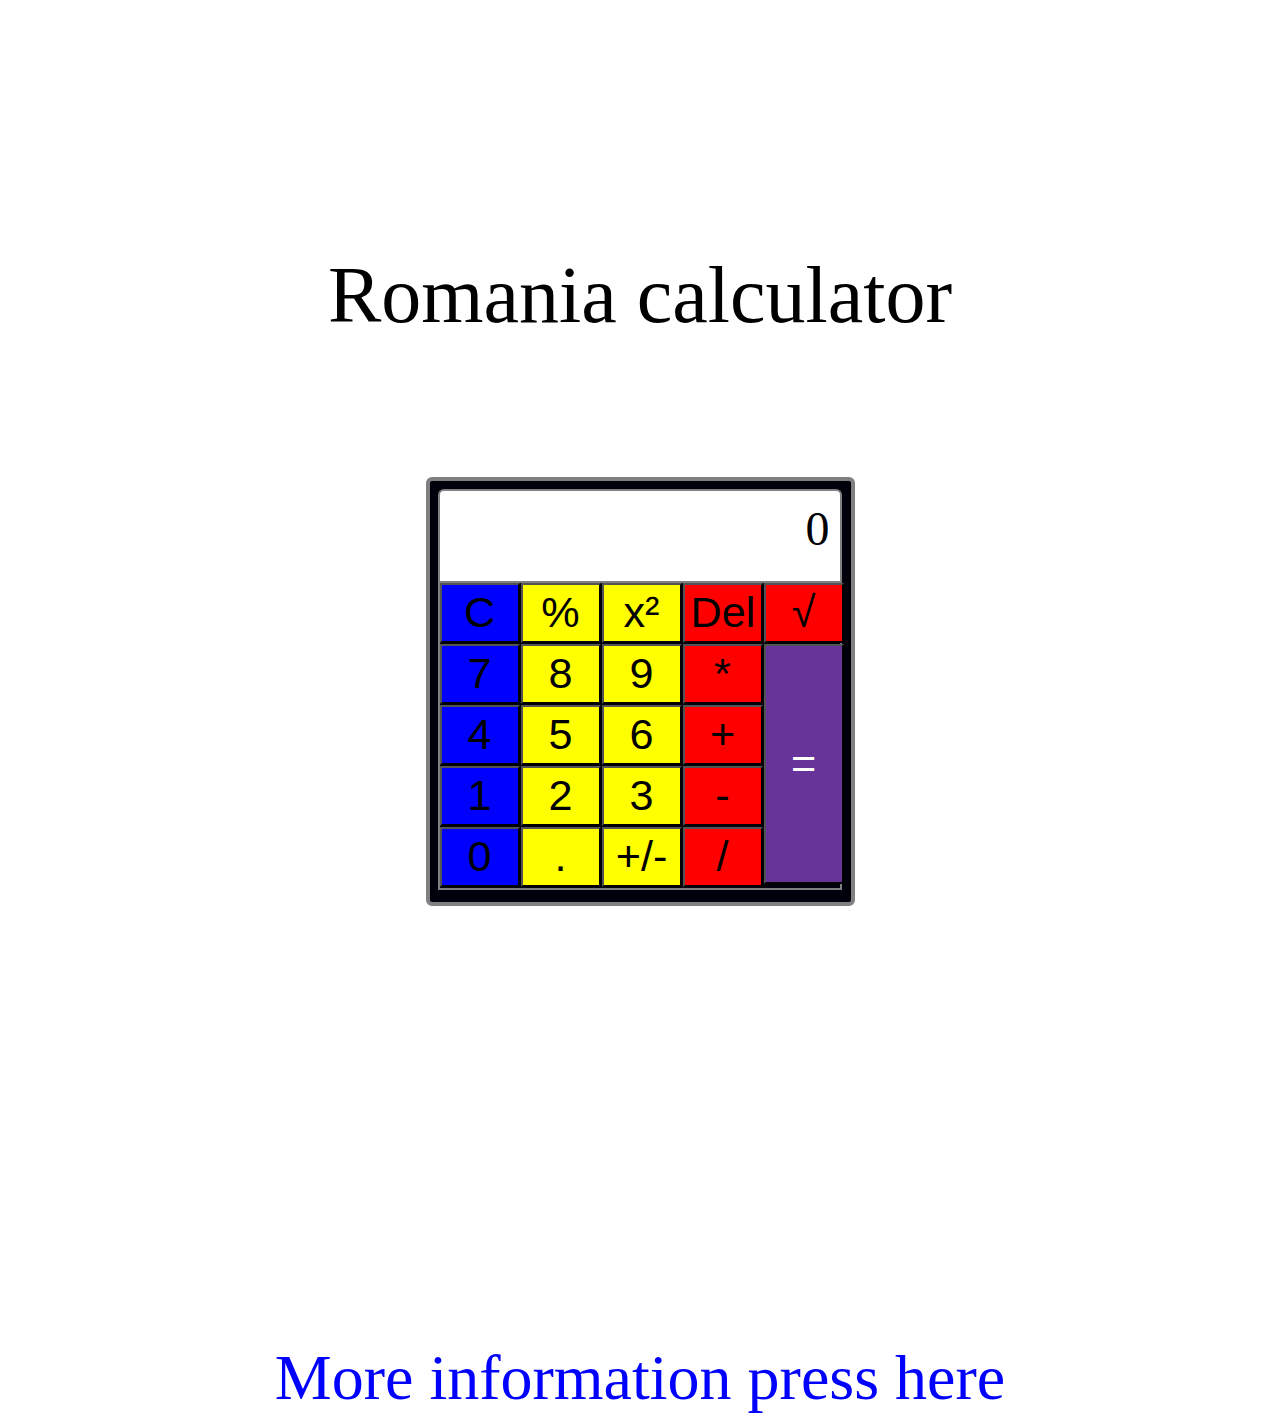
<file: index.html>
<!DOCTYPE html>
<html lang="en">
<head>
    <meta charset="UTF-8">
    <meta name="viewport" content="width=device-width, initial-scale=1.0">
    <title>Calculator</title>
    <link rel="Stylesheet" href="index.css">
</head>
<body>
    <div class="title">Romania calculator </div>
  <div class="container">
    <div class="calculator">
 <div id="display"></div>
<div class="Buttons">
    <button type="button" value="clear" class="Clear" id="C">C</button>
    <button type="button" value="7" class="numbers" id="seven">7</button>
    <button type="button" value="4" class="numbers" id="four">4</button>
    <button type="button" value="1" class="numbers" id="one" >1</button>
    <button type="button" value="0"class="numbers" id="zero" >0</button>
    <button type="button" value="%"  class="Percent" id="PercentSign">%</button>
    <button type="button" value="8" class="numbers" id="eight">8</button>
    <button type="button" value="5" class="numbers" id="five">5</button>
    <button type="button" value="2" class="numbers" id="two">2</button>
    <button type="button" value="."  class="Point" id="decimal">.</button>
    <button type="button" value="^"  class="PowerOf2" id="PowerSign">x²</button>
    <button type="button" value="9" class="numbers" id="nine">9</button>
    <button type="button" value="6" class="numbers" id="six">6</button>
    <button type="button" value="3" class="numbers" id="three">3</button>
    <button type="button" value="sign" class="sign" id="plusMinusButton" >+/-</button>
    <button type="button" value="Del" class="Delete" id="Del">Del</button>
    <button type="button" value="*" class="Operator" id="MultiplyCross">*</button>
    <button type="button" value="+" class="Operator" id="PlusCross">+</button>
    <button type="button" value="-" class="Operator" id="MinusCross">-</button>
    <button type="button" value="/" class="Operator" id="DivisionCross">/</button>
    <button type="button" value="√" class="Root" id="RootCross">√</button>
    <button type="button" value="=" class="Equal" id="EqualButton">=</button>
</div>
</div>
  </div>
<div class="info"><a href="https://youtu.be/dQw4w9WgXcQ?feature=shared" >More information press here</a></div>
<script src="calculator.js" ></script>
</body>
</html>
</file>
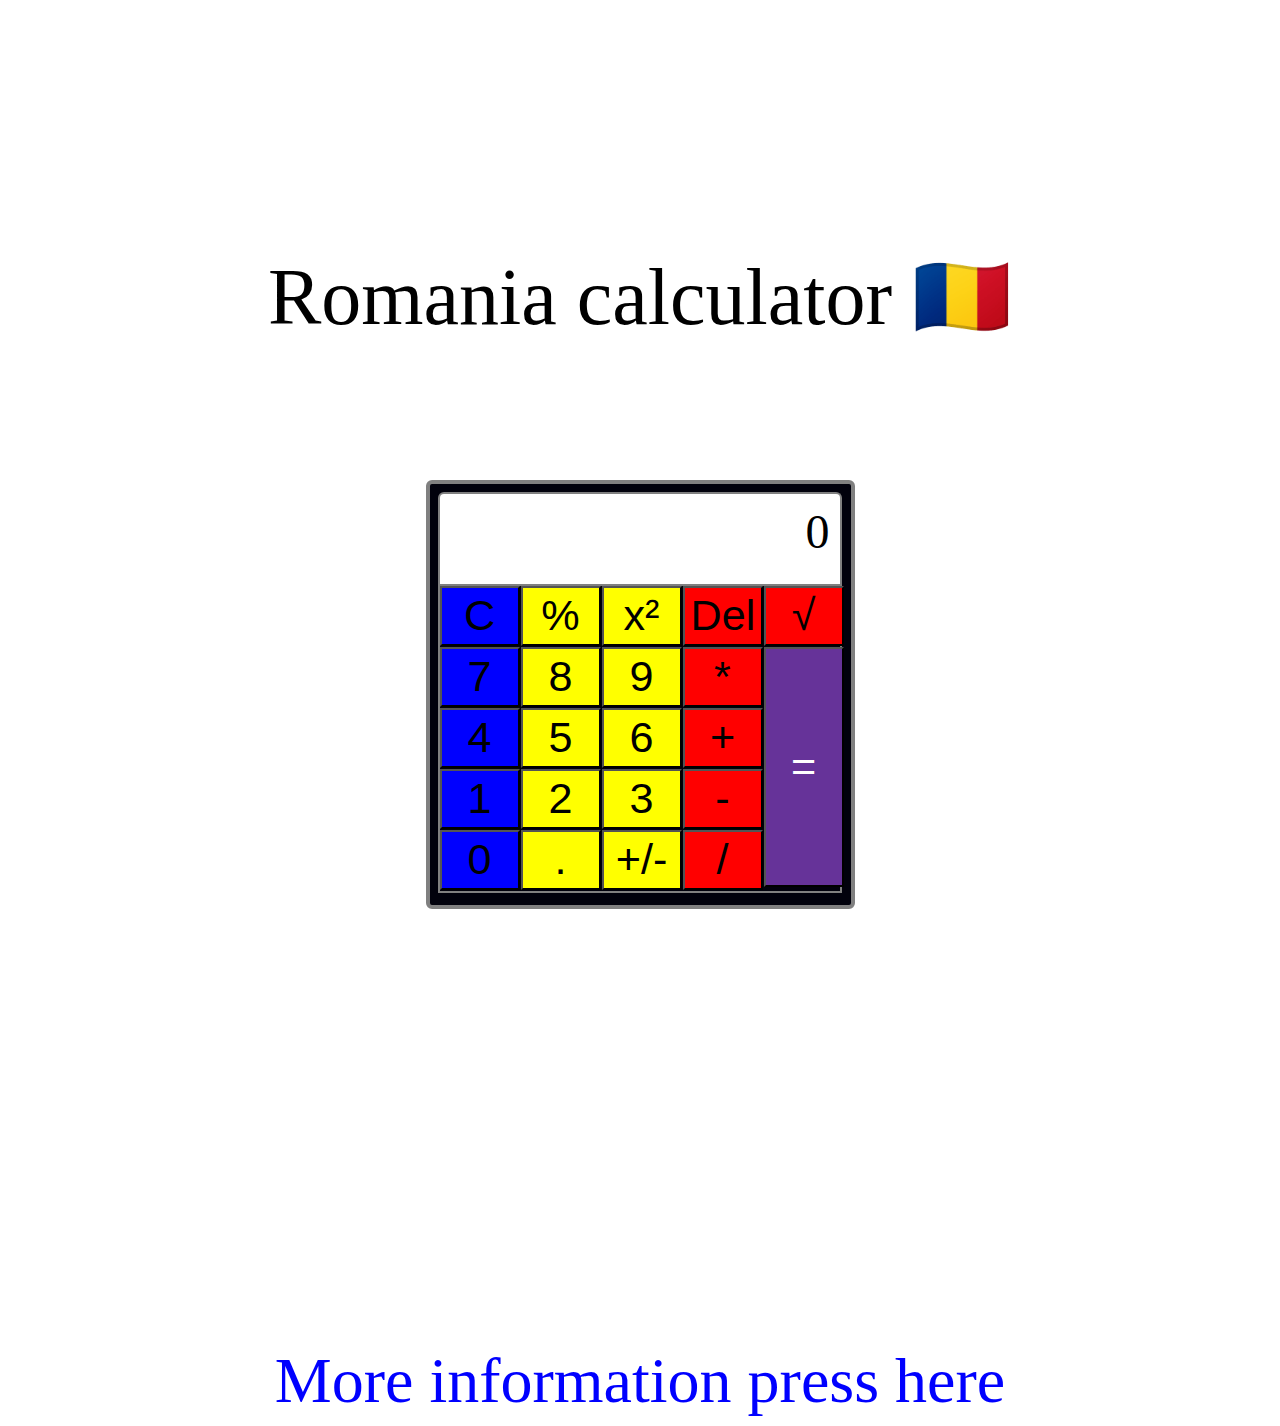
<file: calculator.html>
<!DOCTYPE html>
<html lang="en">
<head>
    <meta charset="UTF-8">
    <meta name="viewport" content="width=device-width, initial-scale=1.0">
    <title>Calculator</title>
    <link rel="Stylesheet" href="index.css">
</head>
<body>
    <div class="title">Romania calculator 🇷🇴</div>
  <div class="container">
    <div class="calculator">
 <div id="display"></div>
<div class="Buttons">
    <button type="button" value="clear" class="Clear" id="C">C</button>
    <button type="button" value="7" class="numbers" id="seven">7</button>
    <button type="button" value="4" class="numbers" id="four">4</button>
    <button type="button" value="1" class="numbers" id="one" >1</button>
    <button type="button" value="0"class="numbers" id="zero" >0</button>
    <button type="button" value="%"  class="Percent" id="PercentSign">%</button>
    <button type="button" value="8" class="numbers" id="eight">8</button>
    <button type="button" value="5" class="numbers" id="five">5</button>
    <button type="button" value="2" class="numbers" id="two">2</button>
    <button type="button" value="."  class="Point" id="decimal">.</button>
    <button type="button" value="^"  class="PowerOf2" id="PowerSign">x²</button>
    <button type="button" value="9" class="numbers" id="nine">9</button>
    <button type="button" value="6" class="numbers" id="six">6</button>
    <button type="button" value="3" class="numbers" id="three">3</button>
    <button type="button" value="sign" class="sign" id="plusMinusButton" >+/-</button>
    <button type="button" value="Del" class="Delete" id="Del">Del</button>
    <button type="button" value="*" class="Operator" id="MultiplyCross">*</button>
    <button type="button" value="+" class="Operator" id="PlusCross">+</button>
    <button type="button" value="-" class="Operator" id="MinusCross">-</button>
    <button type="button" value="/" class="Operator" id="DivisionCross">/</button>
    <button type="button" value="√" class="Root" id="RootCross">√</button>
    <button type="button" value="=" class="Equal" id="EqualButton">=</button>
</div>
</div>
  </div>
<div class="info"><a href="https://youtu.be/dQw4w9WgXcQ?feature=shared" >More information press here</a></div>
<script src="calculator.js" ></script>
</body>
</html>
</file>
<file: index.css>
i
body{
    background-image: url("https://i.pinimg.com/originals/0f/92/32/0f923286f223ca846767278072d40a0b.png");
    background-size: cover;
    background-repeat: no-repeat;
    background-position: center center;
}
.container {
    display: flex;
    justify-content: center;
    align-items: center;
    height: 1000px;
}
.calculator {
    border-radius: 6px;
    border: 4px solid grey;
    background-color: rgb(1, 1, 12);
    padding: 8px;
    width: 405px;
    height: 405px;
    margin-bottom: 300px;
}
#display {
    text-align: right;
    font-size: 3em;
    border: 2px solid gray;
    background-color: white;
    border-bottom: none;
    border-radius: 6px 6px 0 0;
    padding: 10px;
    height: 70px;
    width: 380px;
}

.Buttons {
    display: flex;
    flex-direction: column;
    flex-wrap: wrap;
    gap: 1px;
    width: 400px;
    border: 2px solid gray;
    height: 305px;
}
#RootCross, #PercentSign, #PowerSign, #nine, #four, #five, #PlusCross, #zero, #C, 
#eight,#seven,#three, #decimal, #EqualButton, #Del , #DivisionCross, #MultiplyCross, #six, 
#one, #two, #plusMinusButton, #MinusCross {
   font-size: 2.7em;
   text-align: center;
   width: 80px;
   height: 60px;
   transition: all .1s ease;
}

#C,  #four, #one,#seven, #zero{
    background-color: blue;
}

#PercentSign, #eight, #five, #two, #decimal, #PowerSign, #nine, #six, #three, #plusMinusButton{
    background-color: yellow;
}
#MultiplyCross, #RootCross, #MinusCross, #PlusCross, #DivisionCross, #Del{
    background-color: red;
}

#EqualButton {
    background-color: rebeccapurple;
    height: 240px;
    color: white;
}


.title {
    display: flex;
    justify-content: center;
    margin-top: 250px;
    font-size: 5em
}
.info {
    display: flex;
    justify-content: center;
    font-size: 4em;
}
a {
    color: blue;
    text-decoration: none;
}


.pressed {
    color: aqua !important;
    background-color: white !important;
}

.zero {
    border-radius: 0 0 0 6px;
}
</file>
